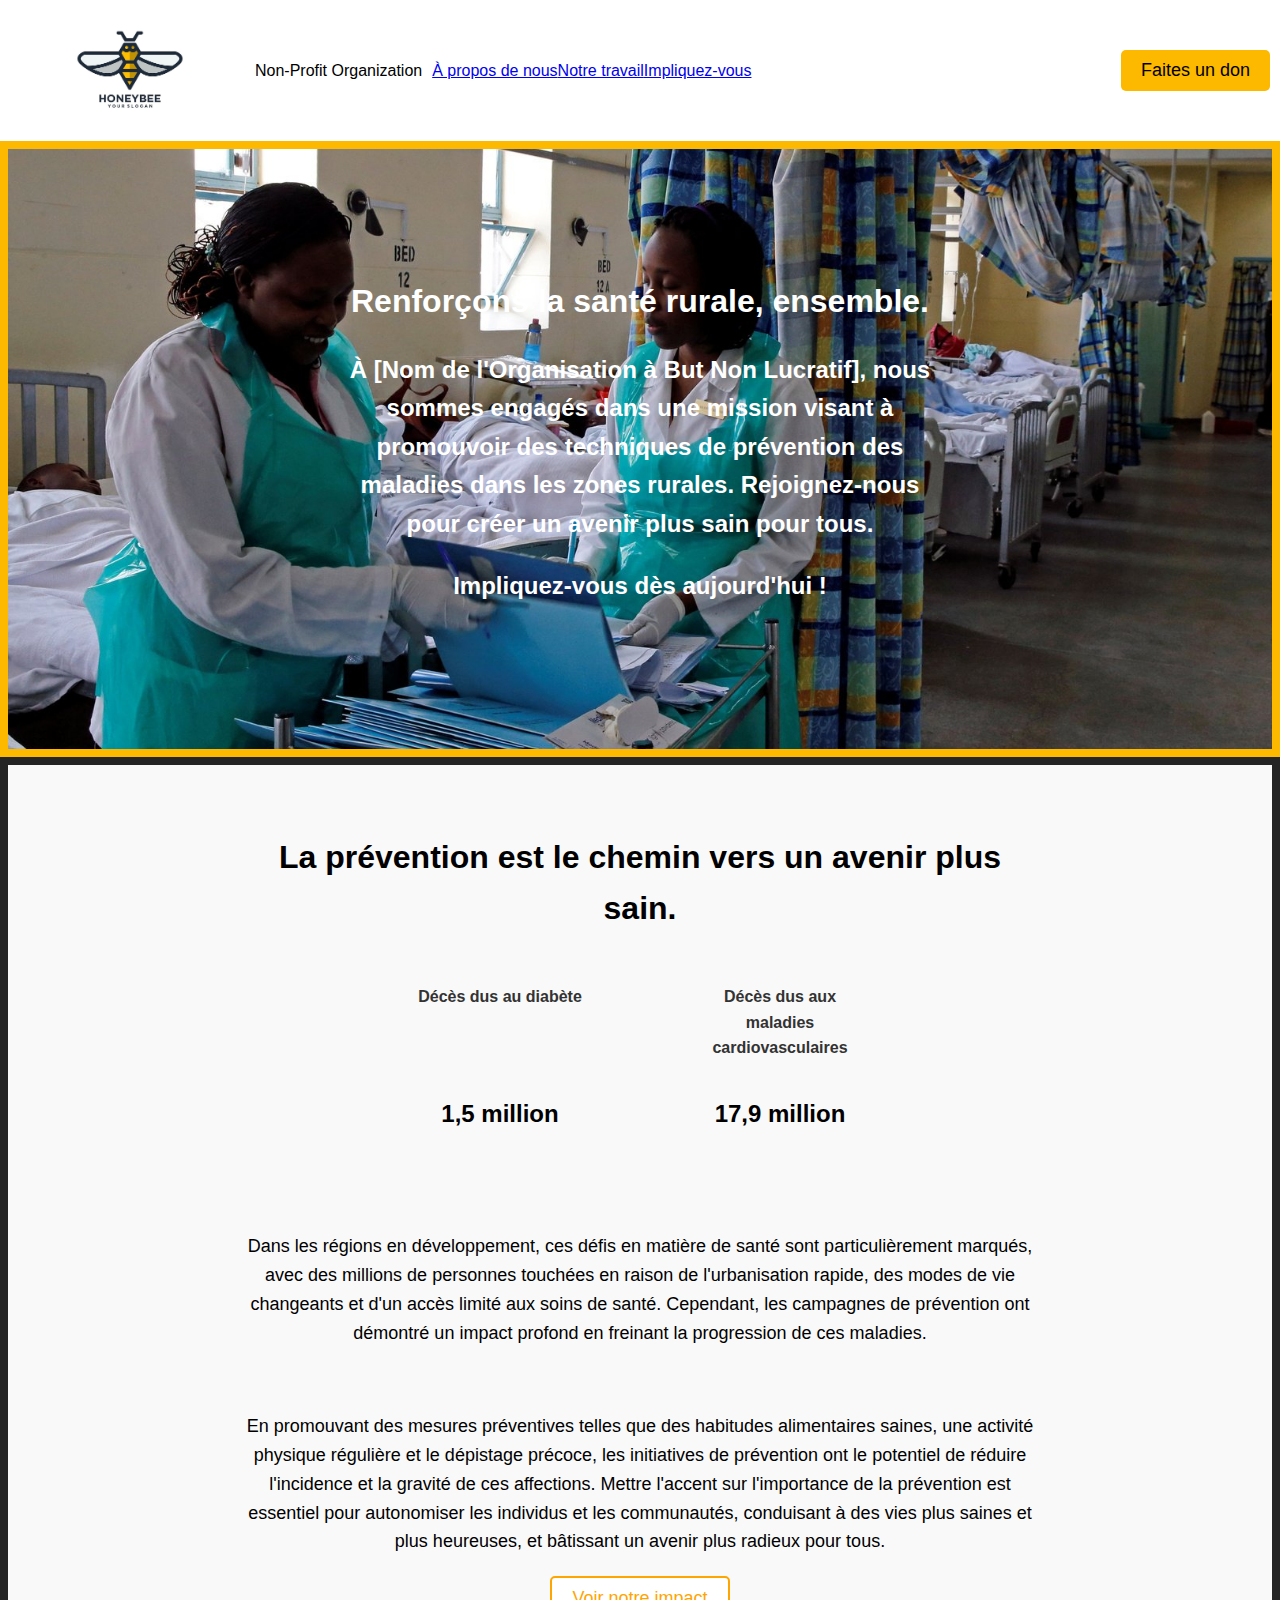
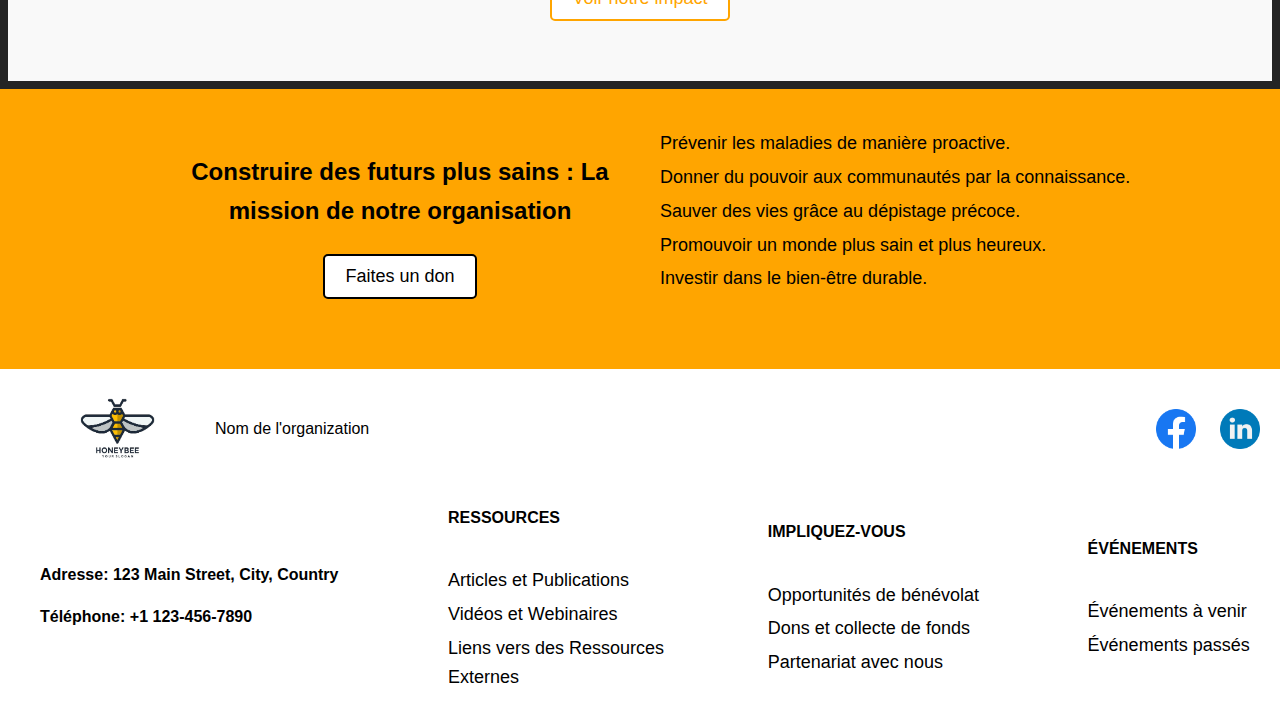
<file: index.html>
<!DOCTYPE html>
<html lang="en">
<head>
    <meta charset="UTF-8">
    <meta name="viewport" content="width=device-width, initial-scale=1.0">
    <title>Non-Profit Organization</title>
    <link rel="stylesheet" href="style.css">
</head>
<body>
    <header>
        <div class="header-left">
            <img src="/images/bee.jfif" alt="Organization Logo"><!-- Replace "path/to/your/logo.png" with your actual logo image path -->
            <div class="title">Non-Profit Organization</div>
            <nav>
                <a href="#About Us">À propos de nous</a>
                <a href="#services">Notre travail</a>
                <a href="#contact"> Impliquez-vous</a>
            </nav>
        </div>
        <div class="header-right">
            <button class="donate-button">Faites un don</button>
            <!-- <button class="search-button">&#128269;</button>Use a magnifying glass symbol -->    
        </div>
    </header>

    <section id="home" class="home-section">
        <div class="home-content">
            <h2>Renforçons la santé rurale, ensemble.</h2>
            <p>
                À [Nom de l'Organisation à But Non Lucratif], nous sommes engagés dans une mission visant à promouvoir des techniques de prévention des maladies dans les zones rurales. Rejoignez-nous pour créer un avenir plus sain pour tous.
            </p>
            <p>
                Impliquez-vous dès aujourd'hui !
            </p>
        </div>
    </section>

    <section id="about">
        <div class="about-content">
            <h2 class="about-sentence">La prévention est le chemin vers un avenir plus sain.</h2>
            <div class="numbers">
                <div class="number-box">
                    <div class="number-label">Décès dus au diabète</div>
                    1,5 million
                </div>
                <div class="number-box">
                    <div class="number-label">Décès dus aux maladies cardiovasculaires</div>
                    17,9 million
                </div>
            </div>
            <p>
                Dans les régions en développement, ces défis en matière de santé sont particulièrement marqués, avec des millions de personnes touchées en raison de l'urbanisation rapide, des modes de vie changeants et d'un accès limité aux soins de santé. Cependant, les campagnes de prévention ont démontré un impact profond en freinant la progression de ces maladies.
            </p>
            <br>
            <p>
                En promouvant des mesures préventives telles que des habitudes alimentaires saines, une activité physique régulière et le dépistage précoce, les initiatives de prévention ont le potentiel de réduire l'incidence et la gravité de ces affections. Mettre l'accent sur l'importance de la prévention est essentiel pour autonomiser les individus et les communautés, conduisant à des vies plus saines et plus heureuses, et bâtissant un avenir plus radieux pour tous.
            </p>
            <button class="see-impact-button">Voir notre impact</button>

        </div>
    </section>

    <section id="services" class="services-section">
        <div class="services-container">
            <div class="service-column">
                <h3>Construire des futurs plus sains : La mission de notre organisation</h3>
                <button class="donate-button-red">Faites un don</button>
            </div>
            <div class="service-column">
                <ul>
                    <li>Prévenir les maladies de manière proactive.</li>
                    <li>Donner du pouvoir aux communautés par la connaissance.</li>
                    <li>Sauver des vies grâce au dépistage précoce.</li>
                    <li>Promouvoir un monde plus sain et plus heureux.</li>
                    <li>Investir dans le bien-être durable.</li>
                </ul>
            </div>
        </div>
    </section>

    <footer>
        <div class="footer-row">
            <div class="organization">
                <img src="images/bee.jfif" alt="Organization Logo">
                <p>Nom de l'organization</p>
            </div>
            <div class="social-media">
                <img src="images/facebook.png" alt="Facebook Logo">
                <img src="images/linkedin.png" alt="LinkedIn Logo">
            </div>
        </div>
        <div class="footer-row">
            <div class="footer-column address-phone">
                <p><b>Adresse:</b> 123 Main Street, City, Country</p>
                <p><b>Téléphone:</b> +1 123-456-7890</p>
            </div>
            <div class="footer-column">
                <p><b>RESSOURCES</b></p>
                <br>
                <ul>
                    <li>Articles et Publications</li>
                    <li>Vidéos et Webinaires</li>
                    <li>Liens vers des Ressources Externes</li>
                </ul>
            </div>
            <div class="footer-column">
                <p><b>IMPLIQUEZ-VOUS</b></p>
                <br>
                <ul>
                    <li>Opportunités de bénévolat</li>
                    <li>Dons et collecte de fonds</li>
                    <li>Partenariat avec nous</li>
                </ul>
            </div>
            <div class="footer-column">
                <p><b>ÉVÉNEMENTS</b></p>
                <br>
                <ul>
                    <li>Événements à venir</li>
                    <li>Événements passés</li>
                </ul>
            </div>
        </div>
    </footer>
</body>
</html>
</file>
<file: style.css>
body {
    font-family: Arial, sans-serif;
    line-height: 1.6;
    margin: 0;
    padding: 0;
}
header {
    background-color: #fff;
    color: #000000;
    padding: 5px;
    display: flex;
    justify-content: space-between;
    align-items: center;
}
.header-left{
    display: flex;
    align-items: center;
}

.header-left img {
   width: 250px;  /* Adjust the width as needed */
    height: Auto; /* Maintain aspect ratio */
  }


.header-right {
    display: flex;
    align-items: left;
    margin-right: 5px;
    justify-content: space-between;

}

.search-button {
    font-size: 18px;
    margin-left: 5px; /* Add some space between the search and donate buttons */
    border: none;
    background-color: transparent;
    color: #fff;
    cursor: pointer;
}

.donate-button {
    display: block;
    margin: 10px auto; /* Center the button */
    padding: 10px 20px;
    border: none;
    border-radius: 5px;
    font-size: 18px;
    border: none;
    background-color: #fcb900;
    color: #000000;
    cursor: pointer;
}

nav {
    background-color: #fff;
    display: flex;
    justify-content: center;
    padding: 10px;
    margin-right:10px;

}

nav ul {
    display: inline-block;
    list-style: none;
    padding: 0;
    margin: 0;
}

nav ul li {
    display: inline-block;
    position: relative; /* Required for positioning the dropdown content */
    /* margin-right: 20px; Add some spacing between menu items */
}

nav ul li > a[href="#navbar-item"]  {
    color: #000000;
    text-decoration: none;
    font-weight: bold;
    font-size: 18px;
    margin: 0 30px;
    padding: 15px 15px;
    transition: color 0.2s; 
}

nav ul li:hover > a[href="#navbar-item"]  {
    border: 2px solid #f39c12;
}
/* Hide the dropdown content by default */
.dropdown-content {
    display: none;
    position: absolute;
    background-color: #fcb900;
    box-shadow: 0px 8px 16px 0px rgba(0,0,0,0.2);
    min-width: 180px;
    z-index: 1;
}

/* Show the dropdown content on hover */
nav ul li:hover .dropdown-content {
    display: block; /* Change display to flex */
    text-align: left;
    text-decoration: none;
}

/* Style the dropdown menu items */
.dropdown-content li {
    margin: 10px 20px;
}

.dropdown-content li a {
    color: #333;
    text-decoration: none;
}

/* Style the dropdown menu items on hover */
.dropdown-content li:hover {
    background-color: #f1f1f1;
    display: block;

}
.dropdown-content li a:hover {
    border: none;
}


section {
    padding: 20px;
}

.home-section {
    background-image: url('images/doctors4.jpg'); /* Replace 'path/to/your/background-image.jpg' with your actual background image path */
    background-size: cover;
    background-position: center;
    color: #fff;
    text-align: center;
    padding: 100px 0; /* Increase the vertical padding to make the section taller */
    height: 400px; 
    border: 8px solid #fcb900; /* Add a 2px solid border around the home section */
}

.home-content {
    max-width: 600px;
    margin: 0 auto;
}

.home-content h2 {
    font-size: 32px;
    margin-bottom: 20px;
}

.home-content p {
    font-size: 24px;
    line-height: 1.6;
    margin-bottom: 15px;
    font-weight: bold;
}

#about {
    background-color: #f9f9f9;
    padding: 40px;
    text-align: center;
    border: 8px solid #242424; /* Add a 2px solid border around the home section */
}

.about-content {
    max-width: 800px;
    margin: 0 auto;
    font-size: 18px;
}

.about-sentence {
    font-size: 32px;
    font-weight: bold;
    margin-bottom: 80px;
}

.numbers {
    display: flex;
    justify-content: center;
}

.number-box {
    position: relative;
    width: 180px;
    height: 160px;
    background-color:transparent;
    color: #000000;
    display: flex;
    align-items: center;
    justify-content: center;
    font-size: 24px;
    font-weight: bold;
    margin:20px 50px;
    /* border: 2px solid #333; */
}

.number-label {
    position: absolute;
    top: -50px;
    left: 0;
    right: 0;
    font-size: 16px;
    color: #333;
    text-align: center;
    margin-bottom: 20px;

}

.see-impact-button {
    display: block;
    margin: 20px auto; /* Center the button */
    padding: 10px 20px;
    font-size: 18px;
    border: 2px solid #FFA500; /* Add a border to the button */
    border-radius: 5px;
    background-color: #fff;
    color: #FFA500;
    cursor: pointer;
}

.services-section {
    background-color: #FFA500;
    padding: 40px;
    text-align: center;
}

.services-container {
    max-width: 1000px;
    margin: 0 auto;
    display: flex;
    flex-wrap: wrap;
    justify-content: space-between;
}

.service-column {
    flex: 0 0 48%; /* Use approximately 48% of the available space for each column */
    margin-bottom: 20px;
    margin-left: 20px;
}

.service-column h3 {
    font-size: 24px;
}

ul {
    list-style: none;
    padding: 0;
    margin: 0;
    text-align: left;
    font-size: 18px;

}

ul li {
    margin-bottom: 10px;
}

.donate-button-red {
    display: block;
    margin: 10px auto; /* Center the button */
    padding: 10px 20px;
    font-size: 18px;
    border-radius: 5px;
    background-color: #fff; /* Red background color for the donate button */
    color: #000000;
    cursor: pointer;
    border: 2px solid #000000; 
}


footer {
    background-color: #fff;
    color: #000000;
    padding: 10px;
}

.footer-row {
    display: flex;
    align-items: center;
    justify-content: space-between;
    margin-bottom: 10px;
}

.organization {
    display: flex;
    align-items: center;
}

.organization img {
    width: 175px; /* Adjust the size of the organization logo as needed */
    height: 100px; /* Adjust the size of the organization logo as needed */
    margin-right: 10px;
    margin-left: 20px;
    vertical-align: middle;
}

.social-media img {
    width: 40px; /* Adjust the size of the social media logos as needed */
    height: 40px; /* Adjust the size of the social media logos as needed */
    margin-left: 10px;
    margin-right: 10px;
    vertical-align: middle;
}

.footer-column {
    flex: 0 0 23%; /* Each column occupies approximately 23% of the available space */
}

.footer-column.address-phone {
    flex: 0 0 30%; /* Adjust the width of the first column */
}

.footer-column p {
    font-weight: bold;
    margin-bottom: 10px;
}

ul {
    list-style: none;
    padding: 0;
    margin: 0;
}

ul li {
    margin-bottom: 5px;
}

.footer-row .footer-column {
    display: inline-block; /* Display the paragraphs on the same line */
    /* margin-right: 10px; */
    margin-left: 30px; /* Add spacing between the columns */
}


/* .footer-row .footer-column:first-child p {
    display: inline-block; /* Display the paragraphs on the same line */
    /* margin-right: 20px;*/
</file>
